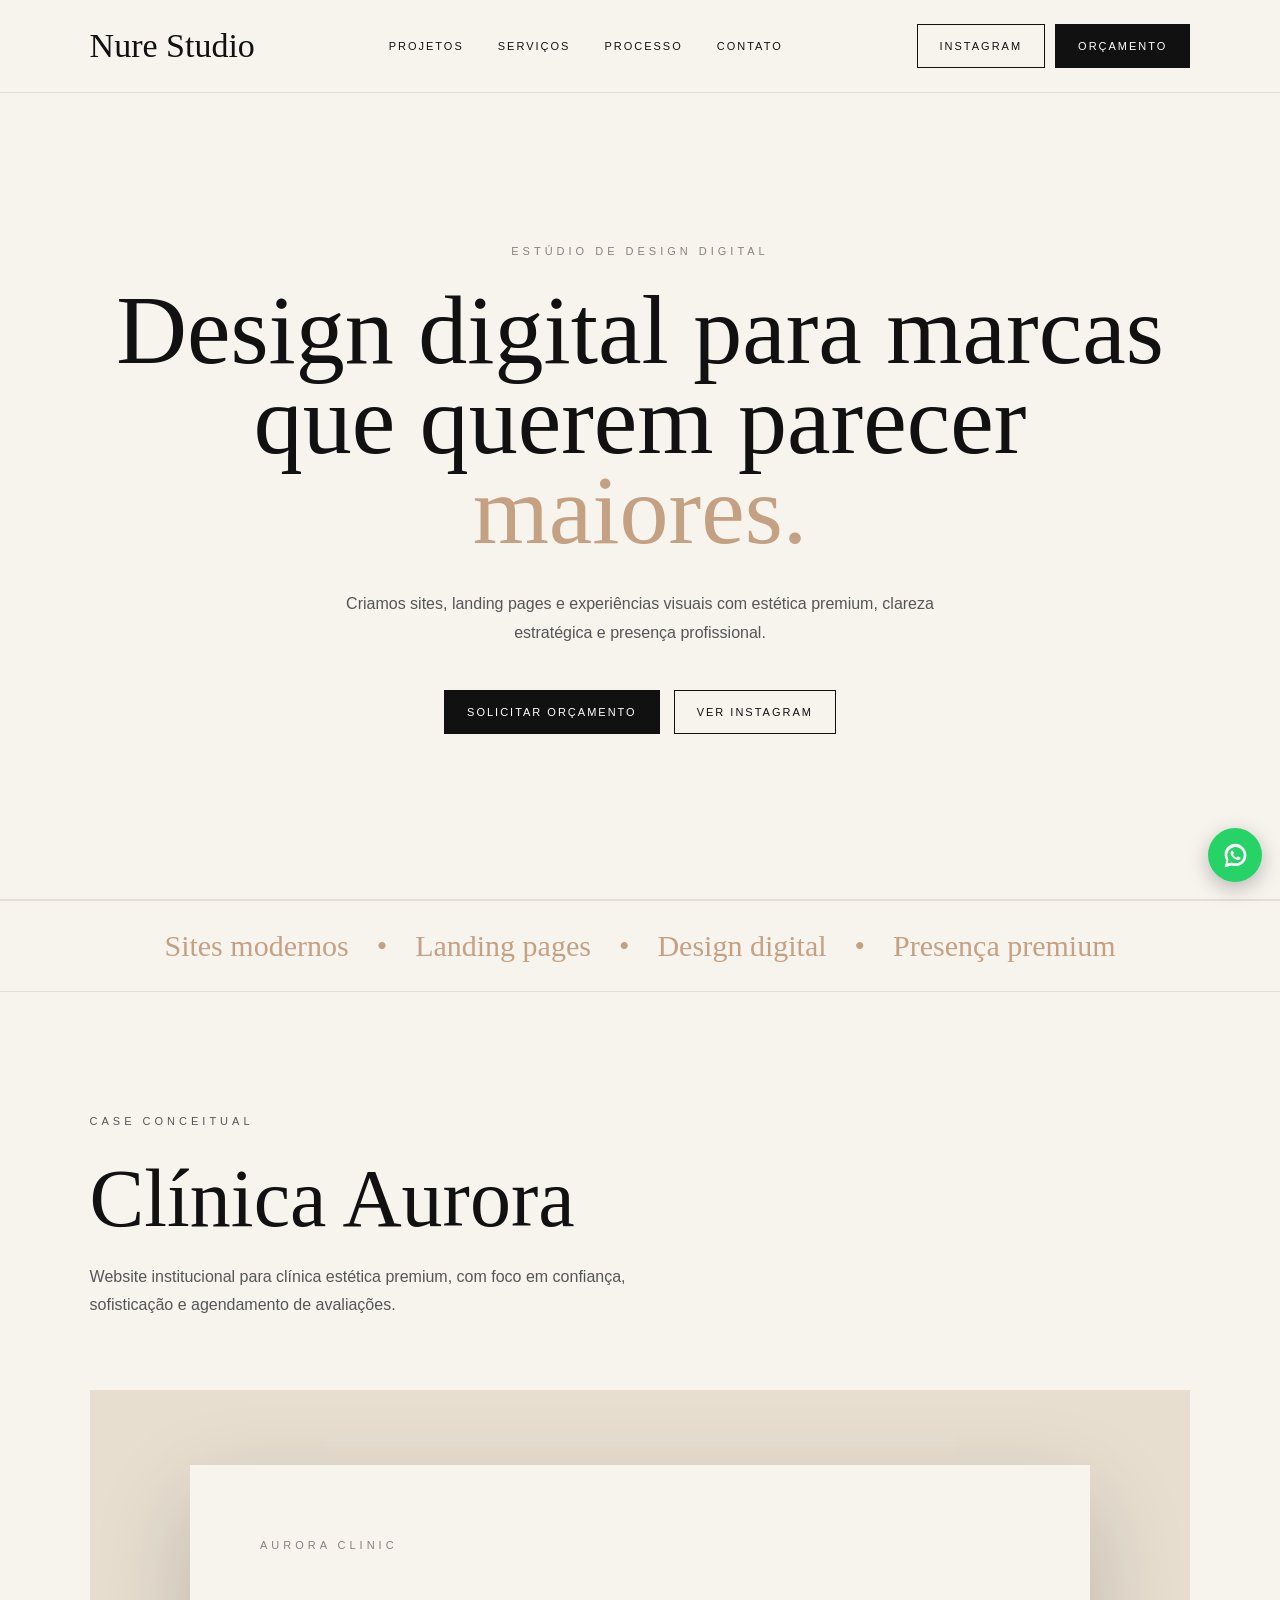
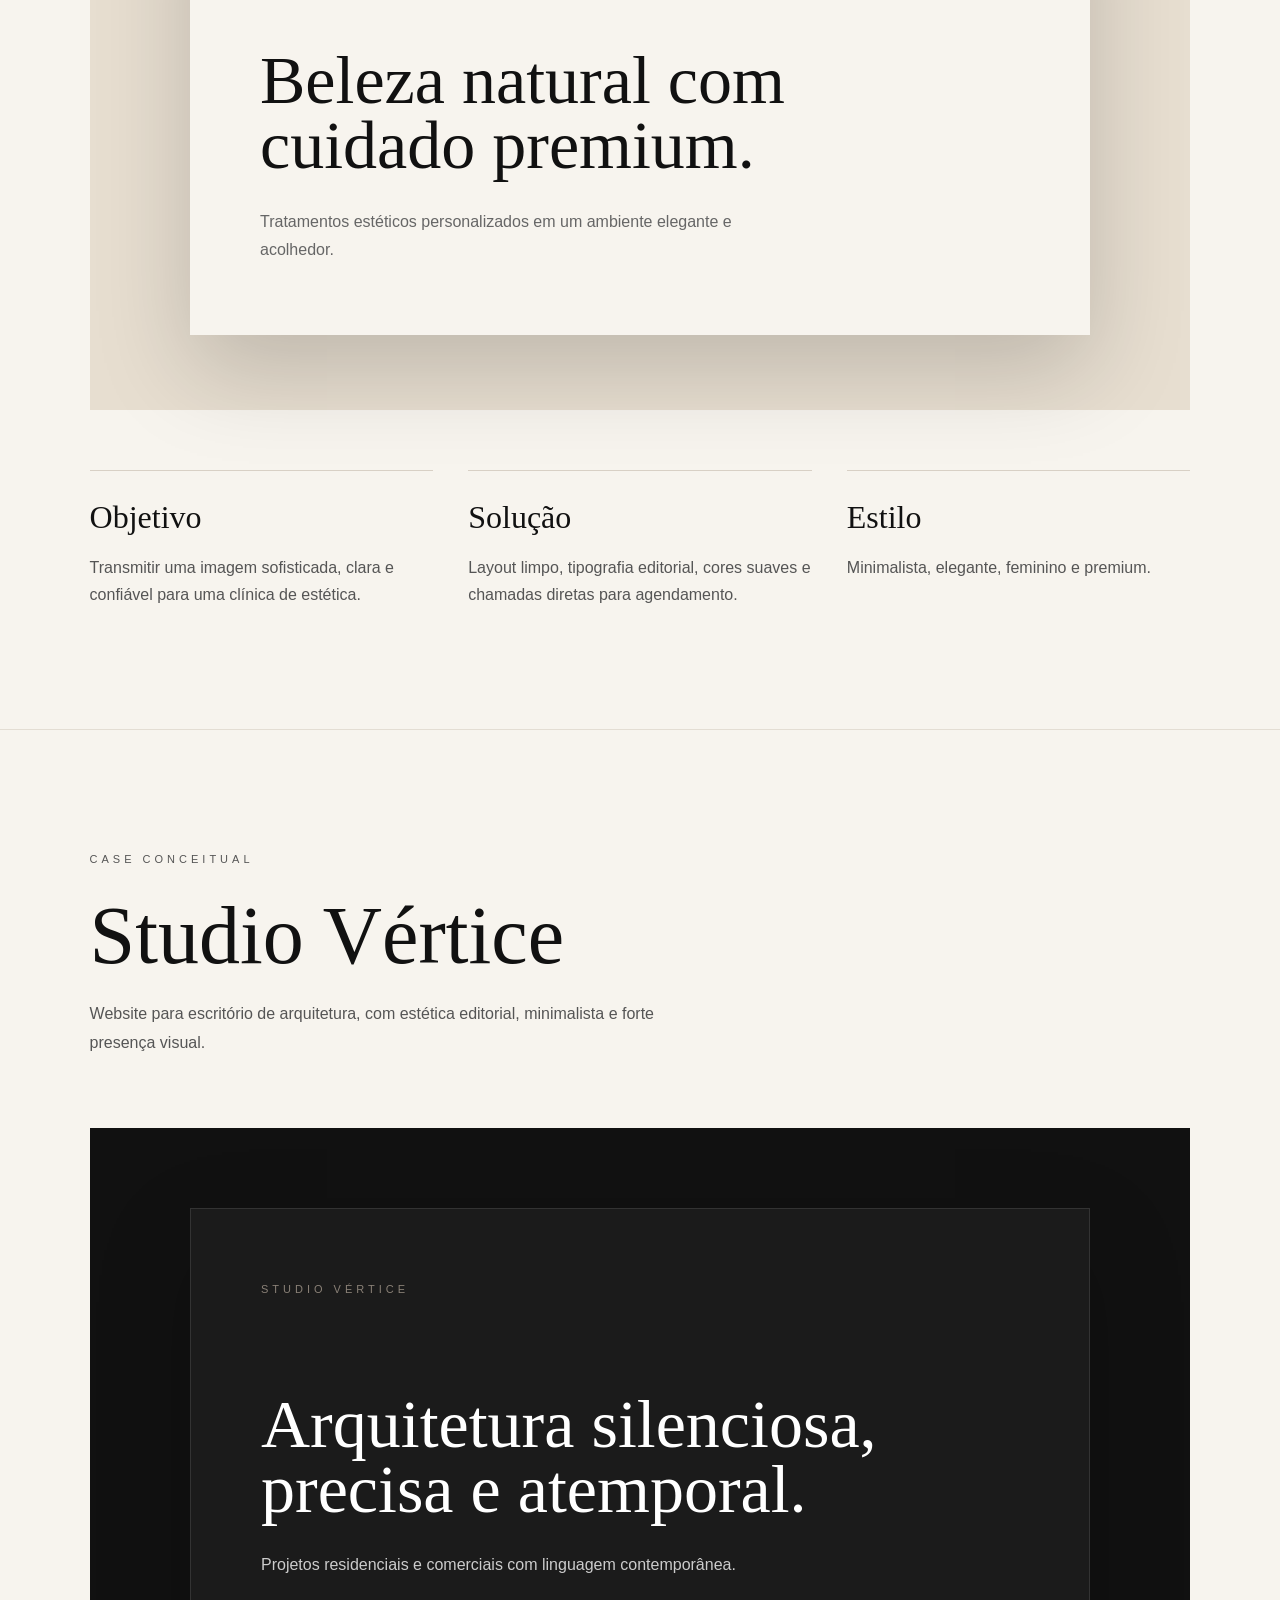
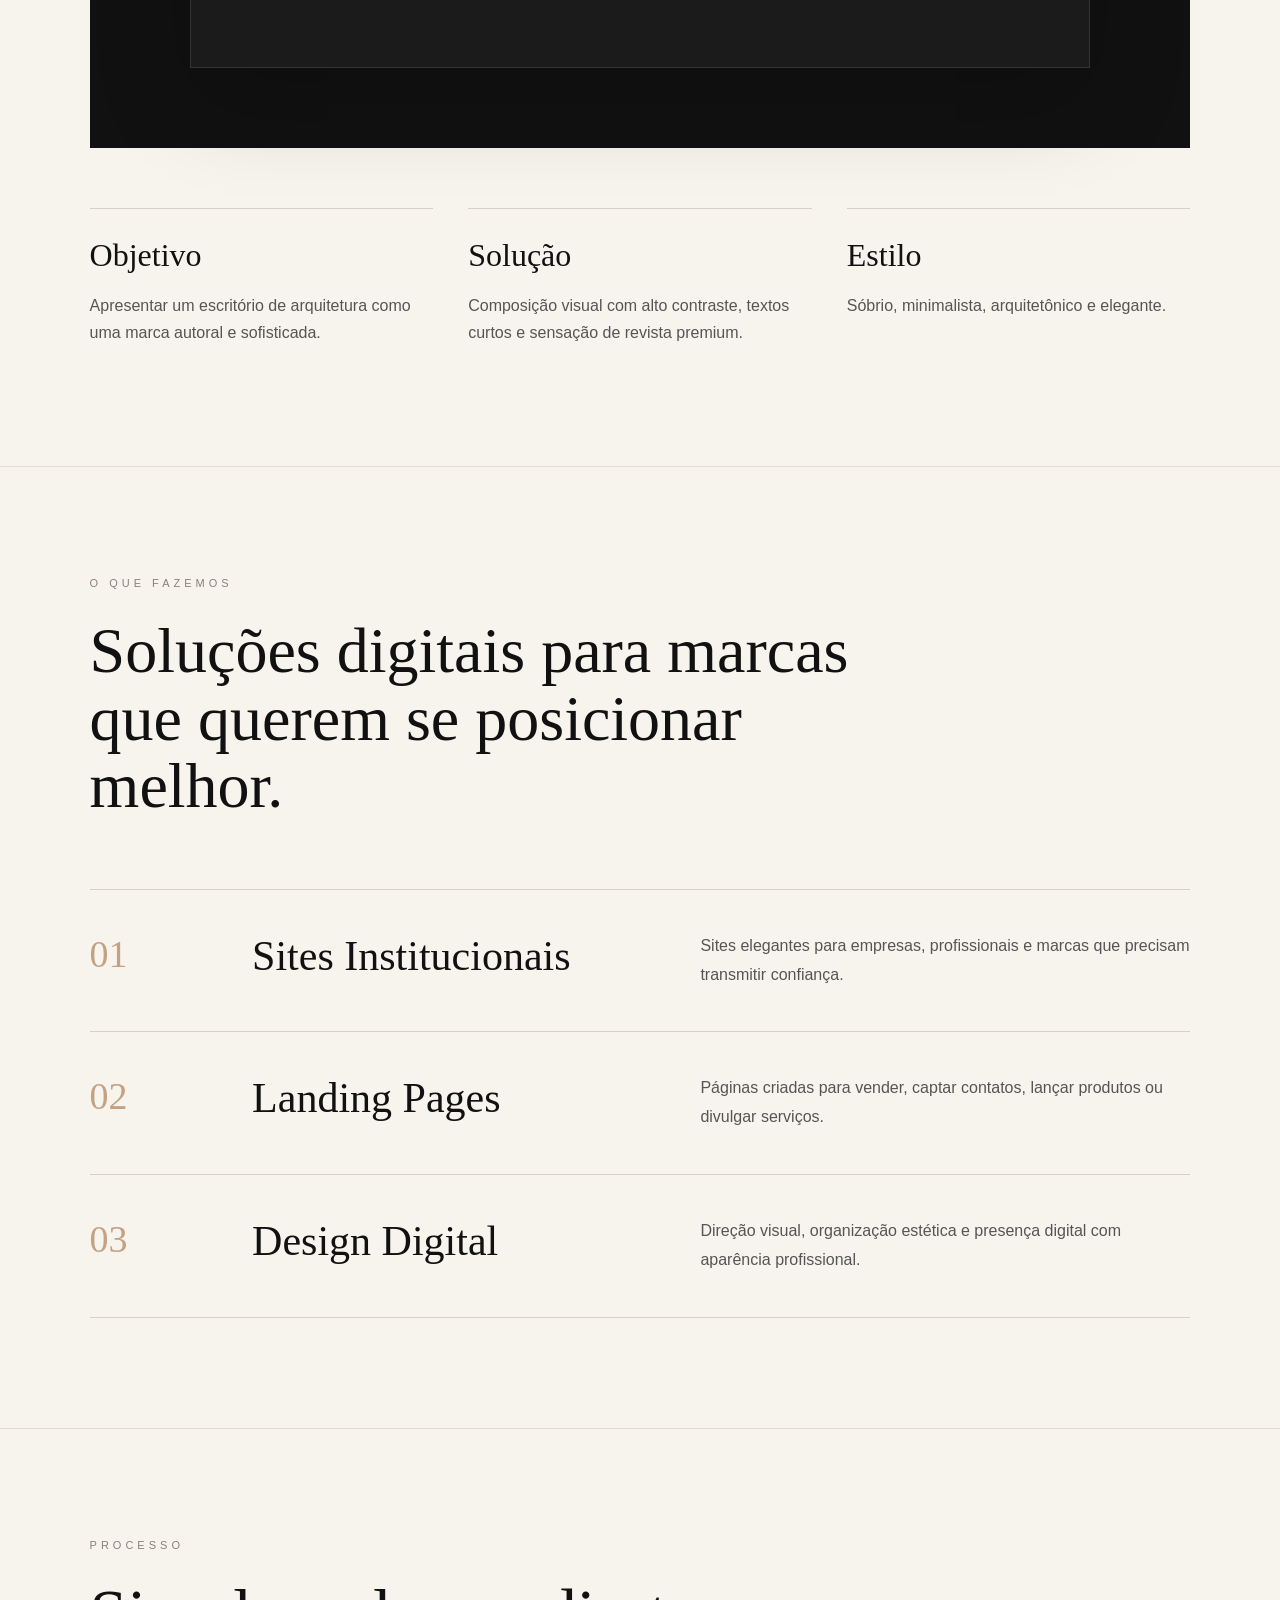
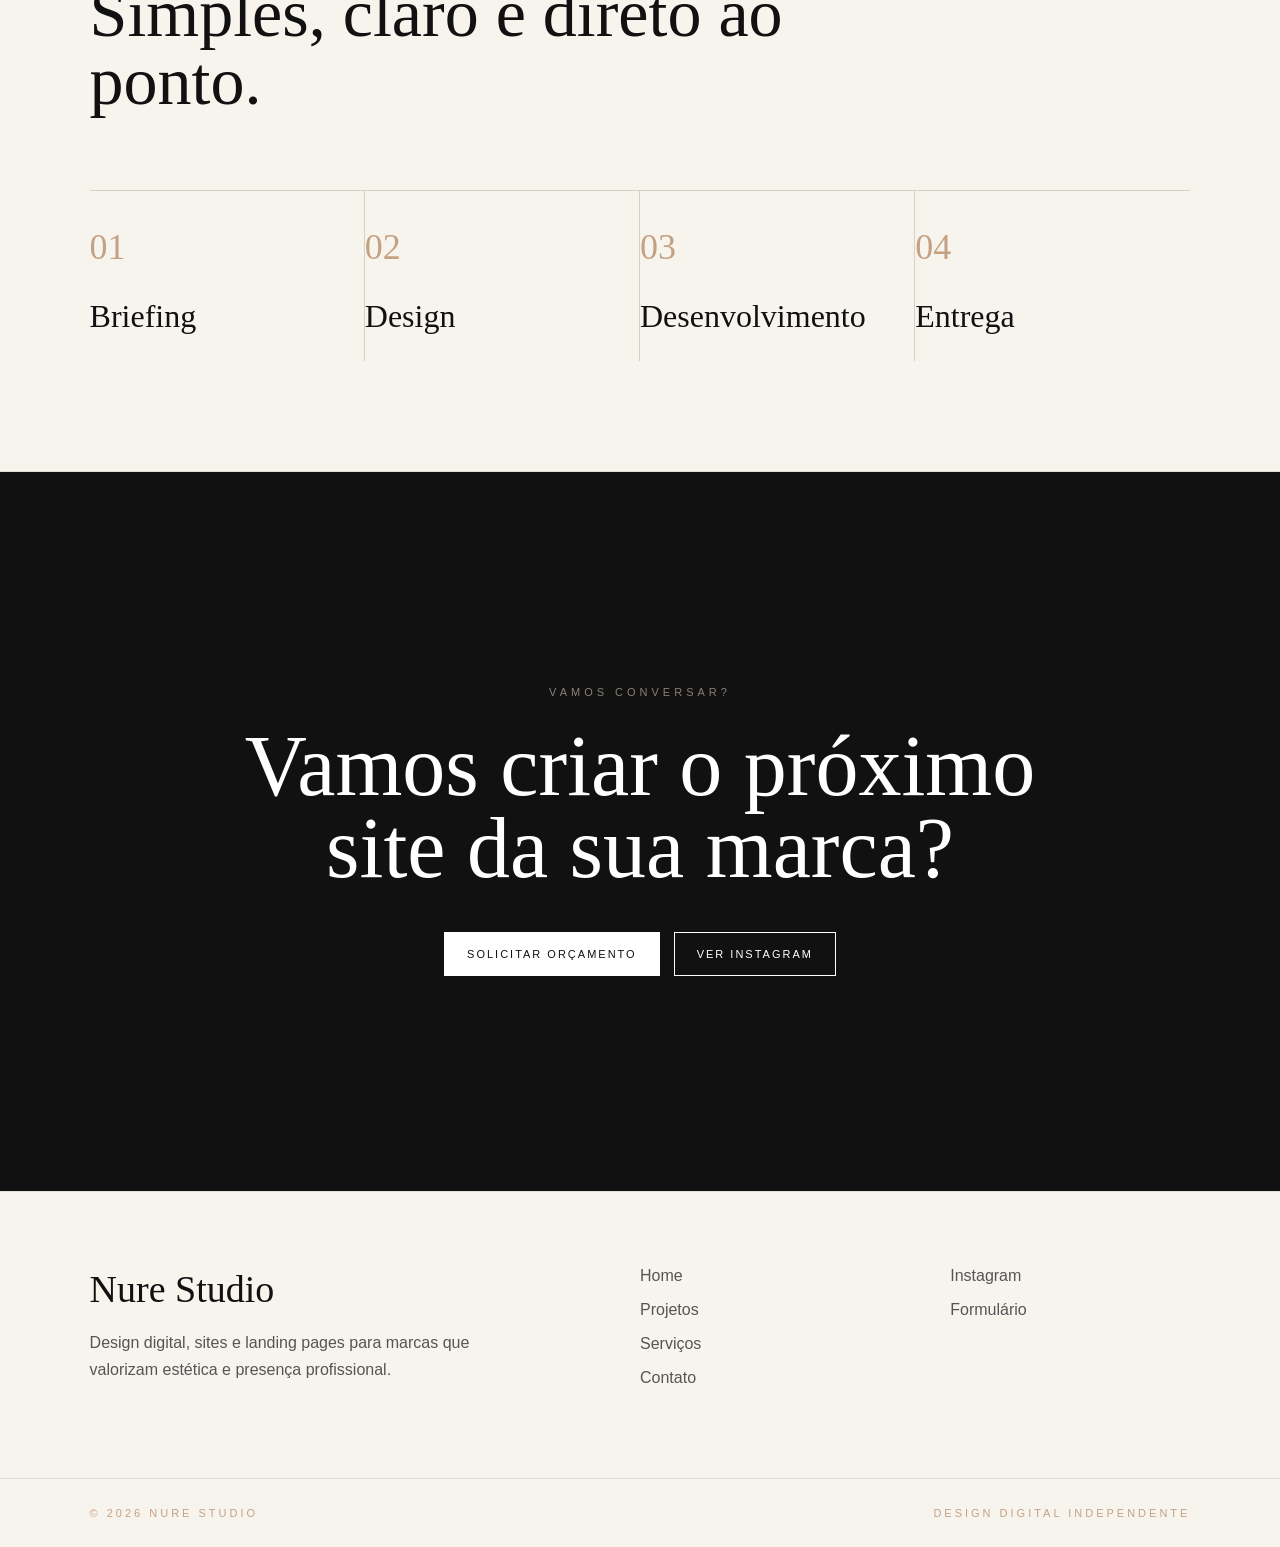
<file: index.html>
<!DOCTYPE html>
<html lang="pt-BR">
<head>
  <meta charset="UTF-8">
  <meta name="viewport" content="width=device-width, initial-scale=1.0">

  <title>Nure Studio | Design digital premium</title>

  <meta name="description" content="Nure Studio cria sites modernos, landing pages e experiências digitais premium para marcas que querem parecer maiores.">

  <link rel="stylesheet" href="style.css">
</head>

<body>

<header>
  <a href="#inicio" class="logo">Nure Studio</a>

  <nav>
    <a href="#projetos">Projetos</a>
    <a href="#servicos">Serviços</a>
    <a href="#processo">Processo</a>
    <a href="#contato">Contato</a>
  </nav>

  <div class="header-actions">
    <a href="https://www.instagram.com/nure__studio" target="_blank" class="btn-outline">Instagram</a>
    <a href="https://tally.so/r/obk9oO" target="_blank" class="btn-dark">Orçamento</a>
  </div>
</header>

<main>

  <section class="hero" id="inicio">
    <p class="eyebrow">Estúdio de design digital</p>

    <h1>
      Design digital para marcas que querem parecer <span>maiores.</span>
    </h1>

    <p class="hero-text">
      Criamos sites, landing pages e experiências visuais com estética premium,
      clareza estratégica e presença profissional.
    </p>

    <div class="hero-buttons">
      <a href="https://tally.so/r/obk9oO" target="_blank" class="btn-dark">Solicitar orçamento</a>
      <a href="https://www.instagram.com/nure__studio" target="_blank" class="btn-outline">Ver Instagram</a>
    </div>
  </section>

  <div class="marquee">
    <span>Sites modernos</span>
    <span>•</span>
    <span>Landing pages</span>
    <span>•</span>
    <span>Design digital</span>
    <span>•</span>
    <span>Presença premium</span>
  </div>

  <section class="case-section" id="case-aurora">
    <div class="case-top">
      <p class="eyebrow">Case conceitual</p>
      <h2>Clínica Aurora</h2>
      <p>
        Website institucional para clínica estética premium, com foco em confiança,
        sofisticação e agendamento de avaliações.
      </p>
    </div>

    <div class="case-visual case-aurora">
      <div class="case-browser">
        <small>AURORA CLINIC</small>
        <h3>Beleza natural com cuidado premium.</h3>
        <p>Tratamentos estéticos personalizados em um ambiente elegante e acolhedor.</p>
      </div>
    </div>

    <div class="case-details">
      <div>
        <h3>Objetivo</h3>
        <p>Transmitir uma imagem sofisticada, clara e confiável para uma clínica de estética.</p>
      </div>

      <div>
        <h3>Solução</h3>
        <p>Layout limpo, tipografia editorial, cores suaves e chamadas diretas para agendamento.</p>
      </div>

      <div>
        <h3>Estilo</h3>
        <p>Minimalista, elegante, feminino e premium.</p>
      </div>
    </div>
  </section>

  <section class="case-section" id="case-vertice">
    <div class="case-top">
      <p class="eyebrow">Case conceitual</p>
      <h2>Studio Vértice</h2>
      <p>
        Website para escritório de arquitetura, com estética editorial,
        minimalista e forte presença visual.
      </p>
    </div>

    <div class="case-visual case-vertice">
      <div class="case-browser dark">
        <small>STUDIO VÉRTICE</small>
        <h3>Arquitetura silenciosa, precisa e atemporal.</h3>
        <p>Projetos residenciais e comerciais com linguagem contemporânea.</p>
      </div>
    </div>

    <div class="case-details">
      <div>
        <h3>Objetivo</h3>
        <p>Apresentar um escritório de arquitetura como uma marca autoral e sofisticada.</p>
      </div>

      <div>
        <h3>Solução</h3>
        <p>Composição visual com alto contraste, textos curtos e sensação de revista premium.</p>
      </div>

      <div>
        <h3>Estilo</h3>
        <p>Sóbrio, minimalista, arquitetônico e elegante.</p>
      </div>
    </div>
  </section>

  <section class="services" id="servicos">
    <div class="section-heading">
      <p class="eyebrow">O que fazemos</p>
      <h2>Soluções digitais para marcas que querem se posicionar melhor.</h2>
    </div>

    <div class="service-list">
      <div class="service-item">
        <span>01</span>
        <h3>Sites Institucionais</h3>
        <p>Sites elegantes para empresas, profissionais e marcas que precisam transmitir confiança.</p>
      </div>

      <div class="service-item">
        <span>02</span>
        <h3>Landing Pages</h3>
        <p>Páginas criadas para vender, captar contatos, lançar produtos ou divulgar serviços.</p>
      </div>

      <div class="service-item">
        <span>03</span>
        <h3>Design Digital</h3>
        <p>Direção visual, organização estética e presença digital com aparência profissional.</p>
      </div>
    </div>
  </section>

  <section class="process" id="processo">
    <p class="eyebrow">Processo</p>

    <h2>Simples, claro e direto ao ponto.</h2>

    <div class="process-line">
      <div>
        <span>01</span>
        <h3>Briefing</h3>
      </div>

      <div>
        <span>02</span>
        <h3>Design</h3>
      </div>

      <div>
        <span>03</span>
        <h3>Desenvolvimento</h3>
      </div>

      <div>
        <span>04</span>
        <h3>Entrega</h3>
      </div>
    </div>
  </section>

  <section class="cta" id="contato">
    <p class="eyebrow">Vamos conversar?</p>

    <h2>Vamos criar o próximo site da sua marca?</h2>

    <div class="hero-buttons">
      <a href="https://tally.so/r/obk9oO" target="_blank" class="btn-light">Solicitar orçamento</a>
      <a href="https://www.instagram.com/nure__studio" target="_blank" class="btn-outline-light">Ver Instagram</a>
    </div>
  </section>

</main>

<footer>
  <div>
    <h3>Nure Studio</h3>
    <p>Design digital, sites e landing pages para marcas que valorizam estética e presença profissional.</p>
  </div>

  <div>
    <a href="#inicio">Home</a>
    <a href="#projetos">Projetos</a>
    <a href="#servicos">Serviços</a>
    <a href="#contato">Contato</a>
  </div>

  <div>
    <a href="https://www.instagram.com/nure__studio" target="_blank">Instagram</a>
    <a href="https://tally.so/r/obk9oO" target="_blank">Formulário</a>
  </div>
</footer>

<div class="copy">
  <span>© 2026 Nure Studio</span>
  <span>Design digital independente</span>
</div>
<!-- BOTÃO PEQUENO E FLUTUANTE DO WHATSAPP -->
<a
  href="https://wa.me/5563991304625?text=Olá%21%20Vim%20pelo%20site%20da%20Nure%20Studio%20e%20gostaria%20de%20solicitar%20um%20orçamento."
  target="_blank"
  rel="noopener noreferrer"
  aria-label="Falar com a Nure Studio pelo WhatsApp"
  style="
    position: fixed;
    right: 18px;
    bottom: 18px;
    width: 54px;
    height: 54px;
    border-radius: 50%;
    background: #25D366;
    color: #ffffff;
    display: flex;
    align-items: center;
    justify-content: center;
    z-index: 999999;
    box-shadow: 0 6px 20px rgba(0,0,0,0.25);
    text-decoration: none;
  "
>
  <svg
    viewBox="0 0 32 32"
    width="29"
    height="29"
    aria-hidden="true"
    style="display:block;"
  >
    <path
      fill="#ffffff"
      d="M16.04 3C9.42 3 4.03 8.27 4.03 14.76c0 2.31.69 4.57 1.99 6.49L4 29l7.98-2.03a12.2 12.2 0 0 0 4.05.69h.01c6.62 0 12.01-5.27 12.01-11.76C28.05 9.41 22.66 3 16.04 3Zm0 21.67h-.01a9.23 9.23 0 0 1-3.72-.78l-.53-.23-4.73 1.2 1.26-4.51-.25-.55a8.78 8.78 0 0 1-1.02-4.12c0-4.94 4.04-8.96 9.01-8.96 4.96 0 9 4.02 9 8.96 0 4.95-4.04 8.99-9.01 8.99Zm4.94-6.72c-.27-.13-1.6-.78-1.85-.87-.25-.09-.43-.13-.61.13-.18.26-.7.87-.86 1.05-.16.17-.32.2-.59.07-.27-.14-1.14-.42-2.17-1.33a8.2 8.2 0 0 1-1.5-1.84c-.16-.27-.02-.41.12-.54.12-.12.27-.31.41-.46.13-.16.18-.27.27-.45.09-.17.04-.33-.02-.46-.07-.13-.61-1.46-.84-2-.22-.53-.45-.46-.61-.47h-.52c-.18 0-.47.07-.72.33-.25.27-.95.92-.95 2.25 0 1.32.97 2.6 1.1 2.78.14.17 1.9 2.88 4.61 4.04.64.28 1.15.44 1.54.57.65.2 1.23.17 1.7.1.52-.08 1.6-.65 1.83-1.28.22-.64.22-1.19.16-1.3-.07-.12-.25-.19-.52-.32Z"
    />
  </svg>
</a>

</body>
</html>
</file>
<file: style.css>
*{
  margin:0;
  padding:0;
  box-sizing:border-box;
}

html{
  scroll-behavior:smooth;
}

body{
  background:#F7F4EE;
  color:#111;
  font-family:Arial, sans-serif;
}

a{
  color:inherit;
  text-decoration:none;
}

h1,h2,h3,h4{
  font-family:Georgia,"Times New Roman",serif;
  font-weight:400;
}

span{
  color:#C5A184;
}

/* HEADER */

header{
  width:100%;
  position:fixed;
  top:0;
  left:0;
  z-index:999;
  padding:24px 7%;
  display:flex;
  align-items:center;
  justify-content:space-between;
  background:rgba(247,244,238,.94);
  backdrop-filter:blur(14px);
  border-bottom:1px solid #E3DDD3;
}

.logo{
  font-family:Georgia,"Times New Roman",serif;
  font-size:34px;
}

nav{
  display:flex;
  gap:34px;
}

nav a,
.btn-dark,
.btn-outline,
.btn-light,
.btn-outline-light{
  font-size:11px;
  letter-spacing:2px;
  text-transform:uppercase;
}

.header-actions{
  display:flex;
  gap:10px;
  align-items:center;
}

.btn-dark,
.btn-outline,
.btn-light,
.btn-outline-light{
  display:inline-block;
  padding:15px 22px;
  border:1px solid #111;
  transition:.3s ease;
}

.btn-dark{
  background:#111;
  color:#fff;
}

.btn-dark:hover,
.btn-outline:hover{
  background:#111;
  color:#fff;
  opacity:.85;
}

/* HERO */

.hero{
  min-height:100vh;
  padding:170px 7% 90px;
  display:flex;
  flex-direction:column;
  align-items:center;
  justify-content:center;
  text-align:center;
}

.eyebrow{
  font-size:11px;
  letter-spacing:4px;
  text-transform:uppercase;
  color:#8a8177;
  margin-bottom:28px;
}

.hero h1{
  max-width:1050px;
  font-size:98px;
  line-height:.92;
}

.hero-text{
  max-width:650px;
  margin-top:35px;
  color:#555;
  line-height:1.8;
  font-size:16px;
}

.hero-buttons{
  margin-top:42px;
  display:flex;
  gap:14px;
  justify-content:center;
  flex-wrap:wrap;
}

/* MARQUEE */

.marquee{
  padding:28px 7%;
  display:flex;
  justify-content:center;
  gap:28px;
  flex-wrap:wrap;
  border-top:1px solid #E3DDD3;
  border-bottom:1px solid #E3DDD3;
  font-family:Georgia,"Times New Roman",serif;
  font-size:30px;
  color:#666;
}

/* SECTIONS */

section{
  padding:110px 7%;
  border-bottom:1px solid #E3DDD3;
}

.section-heading{
  max-width:780px;
  margin-bottom:70px;
}

.section-heading h2{
  font-size:64px;
  line-height:1.05;
}

/* PROJECTS */

.projects{
  padding-top:130px;
}

.project-card{
  display:grid;
  grid-template-columns:.85fr 1.4fr;
  gap:60px;
  align-items:center;
  margin-bottom:120px;
}

.project-card:last-child{
  margin-bottom:0;
}

.project-card.reverse{
  grid-template-columns:1.4fr .85fr;
}

.project-card.reverse .project-info{
  order:2;
}

.project-card.reverse .project-preview{
  order:1;
}

.project-info span{
  font-family:Georgia,"Times New Roman",serif;
  font-size:42px;
}

.project-info h3{
  margin-top:25px;
  font-size:58px;
  line-height:1;
}

.project-info p{
  margin-top:24px;
  color:#555;
  line-height:1.8;
  max-width:420px;
}

.project-link{
  display:inline-block;
  margin-top:34px;
  font-size:11px;
  letter-spacing:2px;
  text-transform:uppercase;
}

.project-link:hover{
  color:#C5A184;
}

.project-preview{
  min-height:520px;
  padding:55px;
  display:flex;
  align-items:center;
  justify-content:center;
}

.preview-light{
  background:#E7DED0;
}

.preview-dark{
  background:#111;
}

.browser{
  width:100%;
  max-width:720px;
  min-height:390px;
  background:#F7F4EE;
  box-shadow:0 30px 80px rgba(0,0,0,.18);
}

.browser-top{
  height:42px;
  border-bottom:1px solid #ddd;
  position:relative;
}

.browser-top::before{
  content:"";
  position:absolute;
  left:20px;
  top:16px;
  width:10px;
  height:10px;
  border-radius:50%;
  background:#C5A184;
  box-shadow:18px 0 0 #C5A184,36px 0 0 #C5A184;
}

.browser-content{
  padding:55px;
}

.browser-content small{
  font-size:11px;
  letter-spacing:3px;
  color:#777;
}

.browser-content h4{
  margin-top:70px;
  max-width:520px;
  font-size:54px;
  line-height:1;
}

.fake-button{
  margin-top:45px;
  width:150px;
  height:42px;
  border:1px solid #111;
}

/* CASES COMPLETOS */

.case-section{
  padding:120px 7%;
  border-bottom:1px solid #E3DDD3;
}

.case-top{
  max-width:850px;
  margin-bottom:70px;
}

.case-top h2{
  font-size:82px;
  line-height:.95;
  margin-bottom:25px;
}

.case-top p{
  color:#555;
  line-height:1.8;
  max-width:620px;
}

.case-visual{
  min-height:620px;
  padding:70px;
  display:flex;
  align-items:center;
  justify-content:center;
  margin-bottom:60px;
}

.case-aurora{
  background:#E7DED0;
}

.case-vertice{
  background:#111;
}

.case-browser{
  width:100%;
  max-width:900px;
  min-height:460px;
  background:#F7F4EE;
  padding:70px;
  box-shadow:0 35px 90px rgba(0,0,0,.18);
}

.case-browser.dark{
  background:#1b1b1b;
  color:white;
  border:1px solid #333;
}

.case-browser small{
  font-size:11px;
  letter-spacing:4px;
  color:#8a8177;
}

.case-browser h3{
  margin-top:95px;
  max-width:650px;
  font-size:68px;
  line-height:.95;
}

.case-browser p{
  margin-top:30px;
  color:#666;
  max-width:480px;
  line-height:1.8;
}

.case-browser.dark p{
  color:#ccc;
}

.case-details{
  display:grid;
  grid-template-columns:repeat(3,1fr);
  gap:35px;
}

.case-details div{
  border-top:1px solid #D8D0C5;
  padding-top:28px;
}

.case-details h3{
  font-size:32px;
  margin-bottom:18px;
}

.case-details p{
  color:#555;
  line-height:1.7;
}

/* SERVICES */

.service-list{
  border-top:1px solid #D8D0C5;
}

.service-item{
  display:grid;
  grid-template-columns:.3fr 1fr 1.2fr;
  gap:40px;
  padding:42px 0;
  border-bottom:1px solid #D8D0C5;
  align-items:start;
}

.service-item span{
  font-family:Georgia,"Times New Roman",serif;
  font-size:38px;
}

.service-item h3{
  font-size:42px;
}

.service-item p{
  color:#555;
  line-height:1.8;
  max-width:520px;
}

/* PROCESS */

.process h2{
  font-size:68px;
  max-width:760px;
  line-height:1;
}

.process-line{
  margin-top:75px;
  display:grid;
  grid-template-columns:repeat(4,1fr);
  border-top:1px solid #D8D0C5;
}

.process-line div{
  padding:35px 25px 0 0;
  border-right:1px solid #D8D0C5;
  min-height:170px;
}

.process-line div:last-child{
  border-right:none;
}

.process-line span{
  font-family:Georgia,"Times New Roman",serif;
  font-size:36px;
}

.process-line h3{
  margin-top:30px;
  font-size:32px;
}

/* CTA */

.cta{
  min-height:80vh;
  background:#111;
  color:#fff;
  display:flex;
  flex-direction:column;
  align-items:center;
  justify-content:center;
  text-align:center;
}

.cta h2{
  max-width:900px;
  font-size:86px;
  line-height:.95;
}

.btn-light{
  background:#fff;
  color:#111;
  border:1px solid #fff;
}

.btn-outline-light{
  color:#fff;
  border:1px solid #fff;
}

.btn-light:hover{
  opacity:.8;
}

.btn-outline-light:hover{
  background:#fff;
  color:#111;
}

/* FOOTER */

footer{
  padding:75px 7%;
  display:grid;
  grid-template-columns:2fr 1fr 1fr;
  gap:70px;
}

footer h3{
  font-size:38px;
  margin-bottom:18px;
}

footer p{
  color:#555;
  line-height:1.7;
  max-width:430px;
}

footer a{
  display:block;
  color:#555;
  margin-bottom:16px;
}

footer a:hover{
  color:#111;
}

.copy{
  padding:28px 7%;
  border-top:1px solid #ddd;
  display:flex;
  justify-content:space-between;
  gap:20px;
  font-size:11px;
  letter-spacing:3px;
  text-transform:uppercase;
  color:#555;
}

/* RESPONSIVO */

@media(max-width:1050px){
  nav{
    display:none;
  }

  .hero h1{
    font-size:72px;
  }

  .project-card,
  .project-card.reverse{
    grid-template-columns:1fr;
  }

  .project-card.reverse .project-info,
  .project-card.reverse .project-preview{
    order:initial;
  }

  .service-item{
    grid-template-columns:1fr;
    gap:20px;
  }

  .process-line{
    grid-template-columns:repeat(2,1fr);
  }
}

@media(max-width:900px){
  .case-section{
    padding:80px 5%;
  }

  .case-top h2{
    font-size:52px;
  }

  .case-visual{
    min-height:430px;
    padding:25px;
  }

  .case-browser{
    min-height:340px;
    padding:35px;
  }

  .case-browser h3{
    font-size:38px;
    margin-top:70px;
  }

  .case-details{
    grid-template-columns:1fr;
  }
}

@media(max-width:700px){
  header{
    padding:20px 5%;
  }

  .logo{
    font-size:28px;
  }

  .header-actions{
    gap:8px;
  }

  .btn-outline{
    display:none;
  }

  .btn-dark,
  .btn-outline,
  .btn-light,
  .btn-outline-light{
    padding:13px 16px;
    font-size:10px;
  }

  .hero{
    padding:150px 5% 80px;
  }

  .hero h1{
    font-size:48px;
  }

  .hero-text{
    font-size:15px;
  }

  .marquee{
    font-size:22px;
    gap:18px;
  }

  section{
    padding:80px 5%;
  }

  .section-heading h2,
  .process h2{
    font-size:42px;
  }

  .project-card{
    gap:35px;
    margin-bottom:85px;
  }

  .project-info h3{
    font-size:42px;
  }

  .project-preview{
    min-height:420px;
    padding:25px;
  }

  .browser{
    min-height:320px;
  }

  .browser-content{
    padding:35px;
  }

  .browser-content h4{
    font-size:36px;
    margin-top:55px;
  }

  .service-item h3{
    font-size:34px;
  }

  .process-line{
    grid-template-columns:1fr;
  }

  .process-line div{
    border-right:none;
    border-bottom:1px solid #D8D0C5;
  }

  .process-line div:last-child{
    border-bottom:none;
  }

  .cta h2{
    font-size:46px;
  }

  footer{
    grid-template-columns:1fr;
    gap:45px;
    padding:65px 5%;
  }

  .copy{
    flex-direction:column;
    padding:25px 5%;
  }
  /* BOTÃO FLUTUANTE DO WHATSAPP */

.whatsapp-flutuante{
  position:fixed !important;
  right:22px !important;
  bottom:22px !important;
  z-index:99999 !important;

  display:flex;
  align-items:center;
  justify-content:center;
  gap:10px;

  padding:14px 20px;
  border-radius:50px;

  background:#25D366;
  color:#ffffff;

  font-family:Arial,sans-serif;
  font-size:13px;
  font-weight:700;
  letter-spacing:.3px;

  box-shadow:0 8px 25px rgba(0,0,0,.25);

  transition:transform .3s ease, box-shadow .3s ease;
}

.whatsapp-flutuante span{
  color:#ffffff;
}

.whatsapp-flutuante svg{
  width:27px;
  height:27px;
  flex-shrink:0;
}

.whatsapp-flutuante:hover{
  transform:translateY(-4px);
  box-shadow:0 12px 30px rgba(0,0,0,.32);
}

/* CELULAR */

@media(max-width:700px){
  .whatsapp-flutuante{
    right:16px !important;
    bottom:16px !important;

    width:58px;
    height:58px;
    padding:0;

    border-radius:50%;
  }

  .whatsapp-flutuante span{
    display:none;
  }

  .whatsapp-flutuante svg{
    width:30px;
    height:30px;
  }
}
}
</file>
